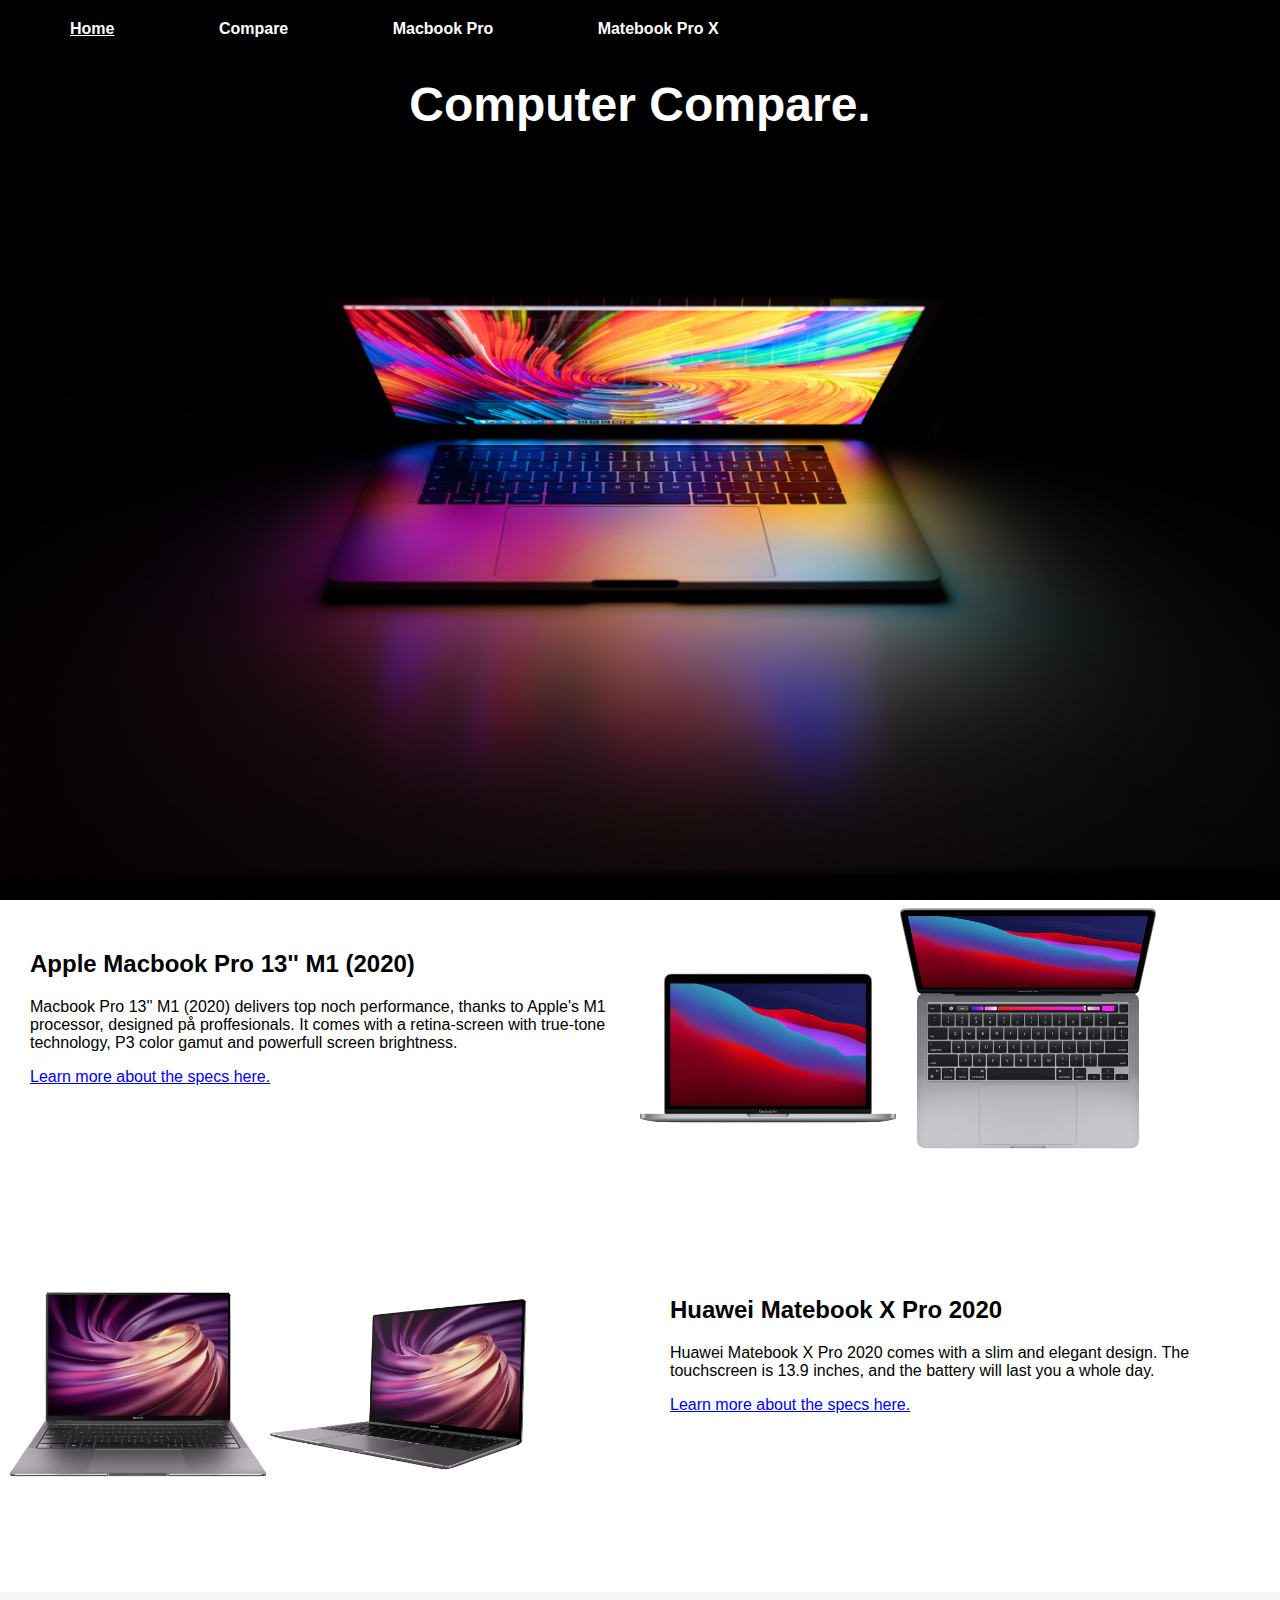
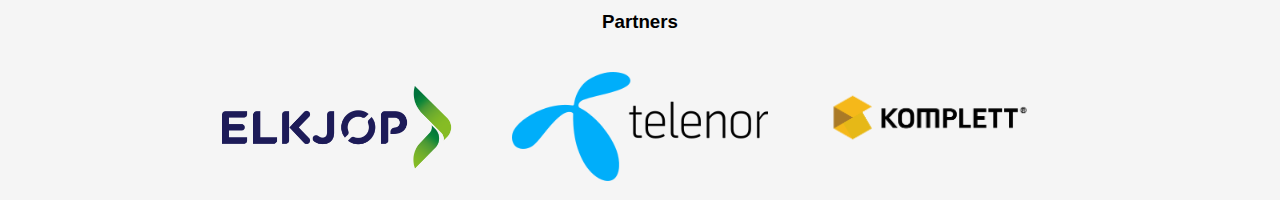
<file: index.html>
<!DOCTYPE html>
<html lang="en-US"></html>

<head>
    <meta charset="utf-8">
    <title>Freaky friday</title>
    <meta name="viewport" content="width=device-width, initial-scale=1.0">
    <link rel="stylesheet" href="css/stylesheet.css">
</head>

<body>
    <div class="containerHomePage">
        <div class="navbar">
            <a class="active">Home</a>
            <a href="compare.html">Compare</a>
            <a href="#macbook">Macbook Pro</a>
            <a href="#matebook">Matebook Pro X</a>
        </div>
        
        <div class="backgroundimg"></div>

        <h1 class="title">Computer Compare.</h1>

    </div>
    <div class="containerHomePage2">
        <div class="macbook">
            <h2 id="macbook">Apple Macbook Pro 13'' M1 (2020)</h2>
            <p>
                Macbook Pro 13'' M1 (2020) delivers top noch performance, thanks to Apple's M1 processor, designed på proffesionals.
                It comes with a retina-screen with true-tone technology, P3 color gamut and powerfull screen brightness.
            </p>

            <p>
                <a href="compare.html">Learn more about the specs here.</a>
            </p>
        </div>
        <div class="macbookimg"> 
            <img class="imgfit" src="images/macbook.png" alt="Picture of Apple Macbook Pro 2020">
            <img class="imgfit3" src="images/macbook2.png" alt="Picture of Apple Macbook Pro 2020">
        </div>

        <div class="matebook">
            <h2 id="matebook">Huawei Matebook X Pro 2020</h2>
            <p>
                Huawei Matebook X Pro 2020 comes with a slim and elegant design. The touchscreen is 13.9 inches,
                and the battery will last you a whole day. 
            </p>
            <a href="compare.html">Learn more about the specs here.</a>
        </div>
        <div class="matebookimg">
            <img class="imgfit" src="images/matebook.png" alt="Picture of Huawei Matebook Pro X 2020">
            <img class="imgfit2" src="images/matebook2.png" alt="Picture of Huawei Matebook Pro X 2020">
        </div>

        <div class="footer">
            <h3>Partners</h3>
            <div class="partnersImg">
           <a href="https://www.elkjop.no/"> <img src="images/elkjop.png" alt="Elkjop logo"></a>
           <a href="https://www.telenor.no/privat/"> <img src="images/telenor.png" alt="Telenor logo"></a>
           <a href="https://www.komplett.no/"> <img class="komplettlogo" src="images/komplett.png" alt="Komplett logo"> </a>
            </div>
        </div>
    </div>
    
</body>
</file>
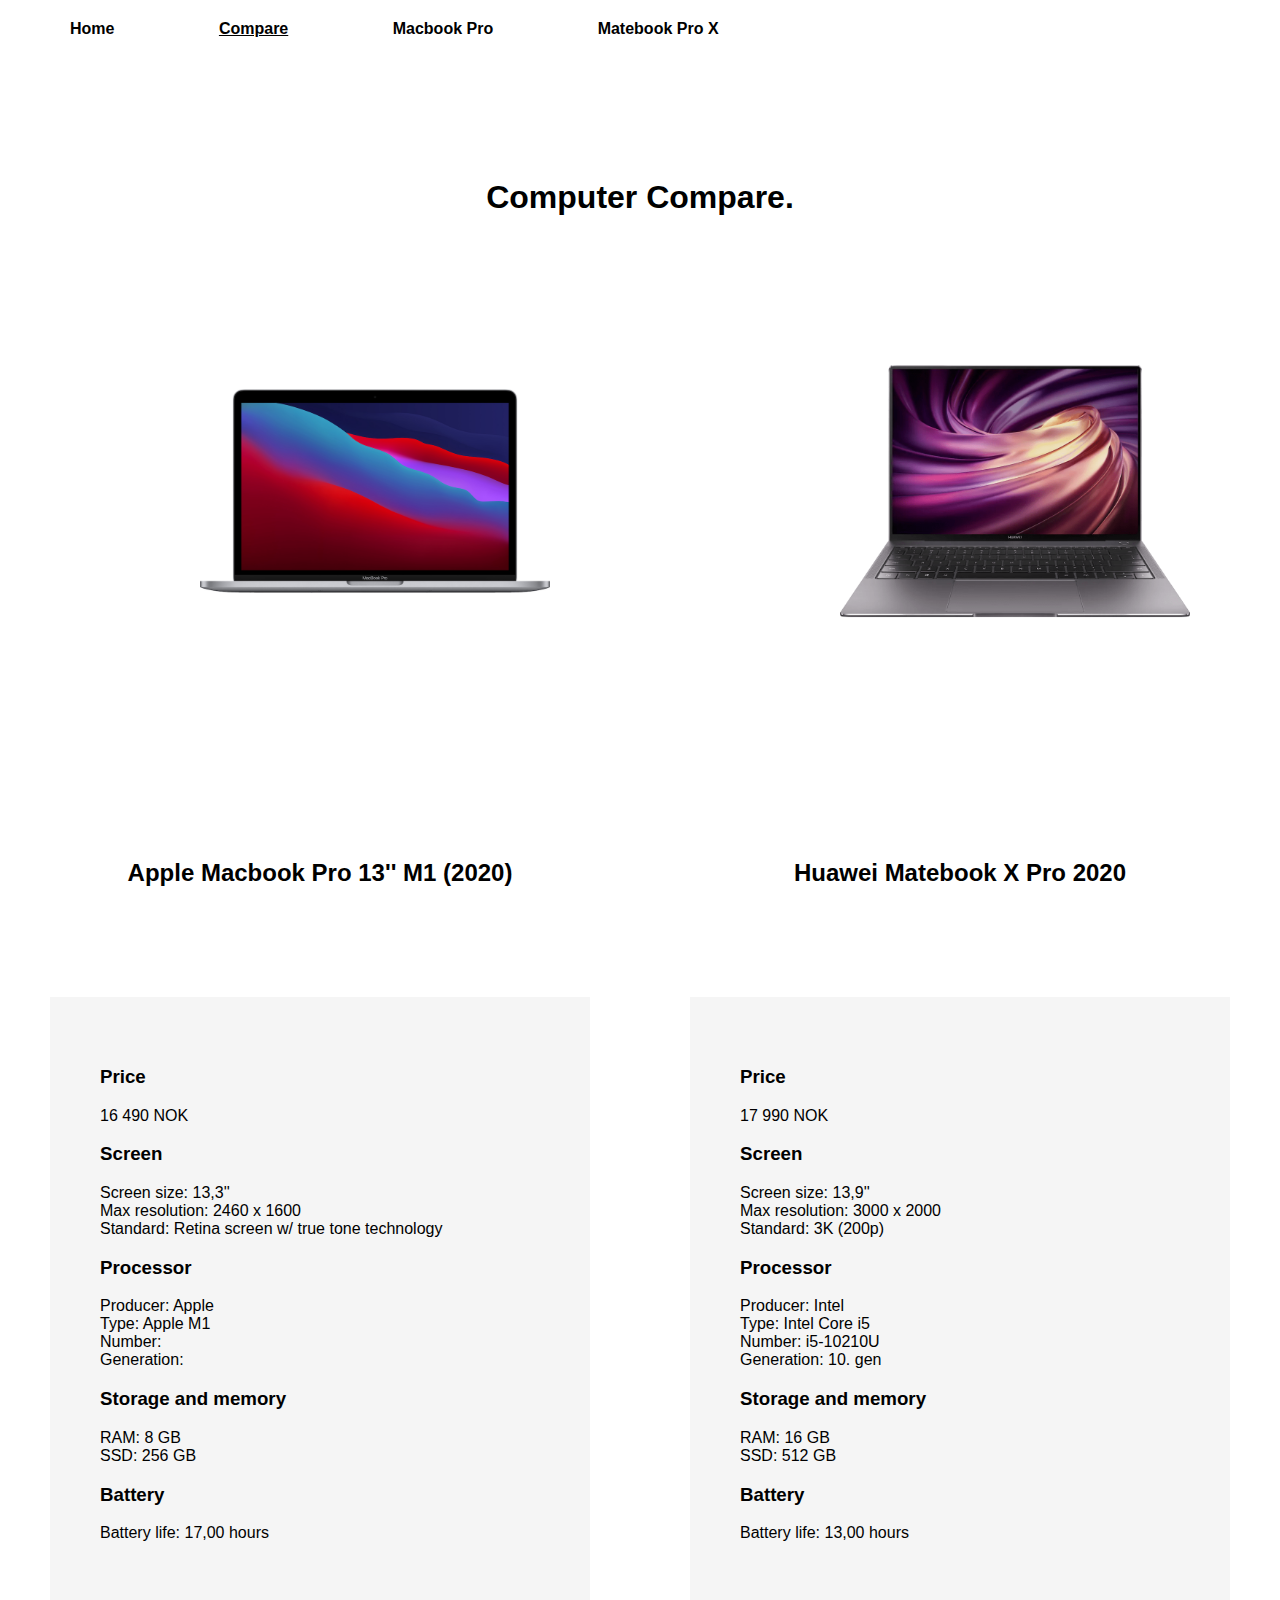
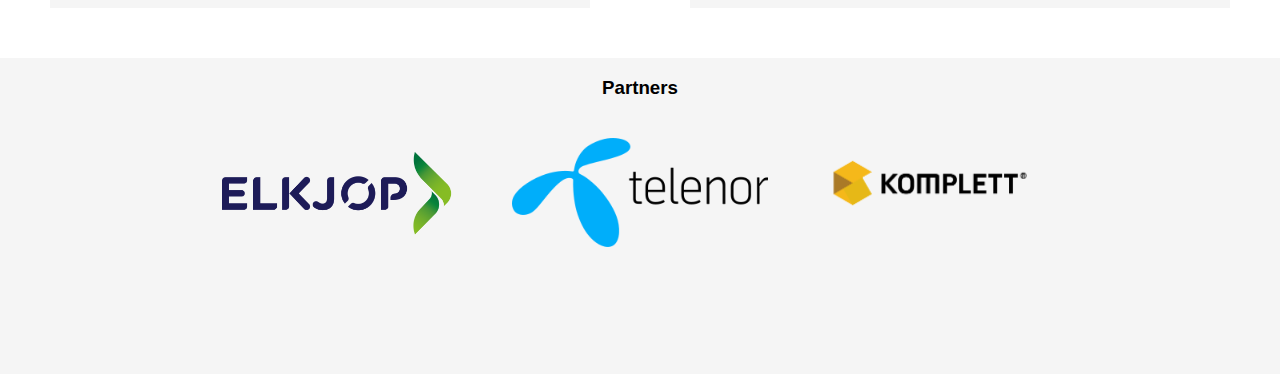
<file: compare.html>
<!DOCTYPE html>
<html lang="en-US"></html>

<head>
    <meta charset="utf-8">
    <title>Freaky friday</title>
    <meta name="viewport" content="width=device-width, initial-scale=1.0">
    <link rel="stylesheet" href="css/stylesheet.css">
    <link rel="stylesheet" href="css/compare.css">
</head>

<body>
    <div class="containerCompare">
        <div class="navbarCompare">
            <a href="index.html">Home</a>
            <a class="active">Compare</a>
            <a href="index.html#macbook">Macbook Pro</a>
            <a href="index.html#matebook">Matebook Pro X</a>
        </div>

        <h1 class="titleCompare">Computer Compare.</h1>

        <div class="imgMacCompare"> <img class="imgfit4" src="images/macbook.png" alt="Picture of Apple Macbook Pro 2020"></div>

        <div class="imgMateCompare"> <img class="imgfit4" src="images/matebook.png" alt="Picture of Huawei Matebook Pro X 2020"></div>

        <h2 class="macbookCompare">Apple Macbook Pro 13'' M1 (2020)</h2>

        <h2 class="matebookCompare">Huawei Matebook X Pro 2020</h2>

       <div class="macbookCompareInfo">
            <h3>Price</h3>
            <p>16 490 NOK</p>
            <h3>Screen</h3>
           <p>Screen size: 13,3'' <br> Max resolution: 2460 x 1600 <br>
            Standard: Retina screen w/ true tone technology
            </p>
            <h3>Processor</h3>
            <p>
                Producer: Apple <br>
                Type: Apple M1 <br>
                Number: <br>
                Generation: 
            </p>
            <h3>Storage and memory</h3>
            <p>
                RAM: 8 GB <br>
                SSD: 256 GB
            </p>
            <h3>Battery</h3>
            <p>
                Battery life: 17,00 hours
            </p>
       </div>

       <div class="matebookCompareInfo">
            <h3>Price</h3>
            <p>17 990 NOK</p>
            <h3>Screen</h3>
            <p>Screen size: 13,9'' <br> Max resolution: 3000 x 2000 <br>
            Standard: 3K (200p)
            </p>
            <h3>Processor</h3>
            <p>
            Producer: Intel <br>
            Type: Intel Core i5 <br>
            Number: i5-10210U <br>
            Generation: 10. gen
            </p>
            <h3>Storage and memory</h3>
            <p>
            RAM: 16 GB <br>
            SSD: 512 GB
            </p>
            <h3>Battery</h3>
            <p>
            Battery life: 13,00 hours
            </p>
        </div>

        <div class="footerCompare">
            <h3>Partners</h3>
            <div class="partnersImg">
           <a href="https://www.elkjop.no/"> <img src="images/elkjop.png" alt="Elkjop logo"></a>
           <a href="https://www.telenor.no/privat/"> <img src="images/telenor.png" alt="Telenor logo"></a>
           <a href="https://www.komplett.no/"> <img class="komplettlogo" src="images/komplett.png" alt="Komplett logo"> </a>
            </div>
        </div>
    

    </div>
</body>
</file>
<file: css/stylesheet.css>
body {
    margin: 0px;
    font-family: sans-serif;
}
.containerHomePage {
    display: grid;
    height: 100vh;

    grid-template-columns: 25% 25% 25% 25%;
    grid-template-rows: 5% 5% 10% 10% 70%;

}

.navbar  {
    grid-column-start: 1;
    grid-column-end: end;
    grid-row-start: 1;
    grid-row-end: 2;
    background-color: transparent;
    padding: 20px;
}
.navbar a {
    color: white;
    font-size: 1em;
    font-weight: 600;
    
    z-index: 2;

    text-decoration: none;
    float: none;
    position: relative;
    padding: 50px;
    padding-top: 30px;
}
.navbar a:hover {

    text-decoration: underline;
    text-decoration-color: white;
    text-decoration-style: solid;
    font-weight: bold;
}

.navbar a.active {
    text-decoration: underline;
    text-decoration-color: white;
    text-decoration-style: solid;
    font-weight: bold;
}

.backgroundimg {
    background-image: url(../images/background.jpg);
    background-position: center;
    background-size: cover;
    position: relative;
    height: 100vh;

   z-index: -1;

    grid-column-start: 1;
    grid-column-end: end;
    grid-row-start: 1;
    grid-row-end: 5;

}

.title {
    font-family: sans-serif;
    font-size: 3em;
    font-weight: bold;
    color: white;
    text-align: center;
    
    z-index: 2;
   
    grid-column-start: 1;
    grid-column-end: end;
    grid-row-start: 2;
    grid-row-end: 3;
}

.containerHomePage2 {
    display: grid;
    min-height: 100vh;

    grid-template-columns: 25% 25% 25% 25%;
    grid-template-rows: 1fr 1fr 20%;
}

.macbook {
    grid-column-start: 1;
    grid-column-end: 3;
    grid-row-start: 1;
    grid-row-end: 2;
    padding: 30px;
}
.macbookimg {
    grid-column-start: 3;
    grid-column-end: end;
    grid-row-start: 1;
    grid-row-end: 2;
    background-color: white;
}

.matebookimg {
    grid-column-start: 1;
    grid-column-end: 3;
    grid-row-start: 2;
    grid-row-end: 3;
    background-color:white;
    padding: 10px;
    padding-bottom: 10px;
}
.imgfit {
    width: 20vw;
    object-fit: cover;
}
.imgfit2 {
    width: 20vw;
    object-fit: cover;
}
.imgfit3 {
    width: 20vw;
    object-fit: cover;
    margin-bottom: 20px;
    justify-content: center;
}
.matebook {
    grid-column-start: 3;
    grid-column-end: end;
    grid-row-start: 2;
    grid-row-end: 3;
    padding: 30px;
}
.footer {
    grid-column-start: 1;
    grid-column-end: end;
    grid-row-start: 3;
    grid-row-end: end;
    background-color: whitesmoke;
    text-align: center;
}
.footer h3 {
    font-weight: 600;
}
 .partnersImg img {
     justify-self: center;
     width: 20%;
     padding: 15px;
     
 }
 .komplettlogo {
     margin-bottom: 33px;
 }
</file>
<file: css/compare.css>
body {
    margin: 0px;
    font-family: sans-serif;
}
.containerCompare {
    display: grid;
    min-height: 150vh;

    grid-template-columns: 25% 25% 25% 25%;
    grid-template-rows: 5% 5% 10% 30% 10% auto 20% ;
}

@media screen and (max-width: 700px) {
    .containerCompare {
        display: grid;
        min-height: 150vh;
    
        grid-template-columns: 25% 25% 25% 25%;
        grid-template-rows: 5% 5% 10% 30% 10% auto auto auto auto 20% ;
    }
    .navbarCompare {
        grid-column-start: 1;
        grid-column-end: end;
        grid-row-start: 1;
        grid-row-end: 2;      
    }
    .titleCompare {
        text-align: center;
    
        grid-column-start: 1;
        grid-column-end: end;
        grid-row-start: 3;
        grid-row-end: 4;
    }
    .imgMacCompare {
        grid-column-start: 1;
        grid-column-end: end;
        grid-row-start: 4;
        grid-row-end: 5;          
    }
    .macbookCompare {
        grid-column-start: 1;
        grid-column-end: end;
        grid-row-start: 5;
        grid-row-end: 6;
    }
    .macbookCompareInfo {
        grid-column-start: 1;
        grid-column-end: end;
        grid-row-start: 6;
        grid-row-end: 7;
    }
    .imgMateCompare {
        grid-column-start: 1;
        grid-column-end: end;
        grid-row-start: 7;
        grid-row-end: 8;       
    }
    .matebookCompare {
        grid-column-start: 1;
        grid-column-end: end;
        grid-row-start: 8;
        grid-row-end: 9;
    }
    .matebookCompareInfo {
        grid-column-start: 1;
        grid-column-end: end;
        grid-row-start: 9;
        grid-row-end: 10;
    }
    .footerCompare {
        grid-column-start: 1;
        grid-column-end: end;
        grid-row-start: 10;
        grid-row-end: 11;
    }
}

.navbarCompare {
    grid-column-start: 1;
    grid-column-end: end;
    grid-row-start: 1;
    grid-row-end: 2;
    background-color: transparent;
    padding: 20px;
}
.navbarCompare a {
    color: black;
    font-size: 1em;
    font-weight: 600;
    
    z-index: 2;

    text-decoration: none;
    float: none;
    position: relative;
    padding: 50px;
    padding-top: 30px;
}
.navbarCompare a:hover {

    text-decoration: underline;
    text-decoration-color:black;
    text-decoration-style: solid;
    font-weight: bold;
}

.navbarCompare a.active {
    text-decoration: underline;
    text-decoration-color: black;
    text-decoration-style: solid;
    font-weight: bold;
}
.titleCompare {
    text-align: center;

    grid-column-start: 1;
    grid-column-end: end;
    grid-row-start: 3;
    grid-row-end: 4;
}
.imgMacCompare {
    grid-column-start: 1;
    grid-column-end: end;
    grid-row-start: 4;
    grid-row-end: 5;
    
    
}
.imgMateCompare {
    grid-column-start: 3;
    grid-column-end: end;
    grid-row-start: 4;
    grid-row-end: 5;
    
}
.imgfit4 {
    max-width: 100%;
    height: 350px;
    object-fit: cover;
    justify-self: flex-start;
    margin-left: 200px;
}
.macbookCompare {
    grid-column-start: 1;
    grid-column-end: 3;
    grid-row-start: 5;
    grid-row-end: 6;
    background-color:transparent;
    padding: 50px;
    text-align: center;
}
.matebookCompare {
    grid-column-start: 3;
    grid-column-end: end;
    grid-row-start: 5;
    grid-row-end: 6;

    background-color:transparent;
    padding: 50px;
    text-align: center;
}
.macbookCompareInfo {
    grid-column-start: 1;
    grid-column-end: 3;
    grid-row-start: 6;
    grid-row-end: 7;

    background-color: whitesmoke;
    padding: 50px;
    margin: 50px;
}
macbookCompareInfo h3 {
    text-align: center;
}
.matebookCompareInfo {
    grid-column-start: 3;
    grid-column-end: end;
    grid-row-start: 6;
    grid-row-end: 7;

    background-color: whitesmoke;
    padding: 50px;
    margin: 50px;
}
matebookCompareInfo h3 {
    text-align: center;
}
.footerCompare {
    grid-column-start: 1;
    grid-column-end: end;
    grid-row-start: 7;
    grid-row-end: 8;

    background-color: whitesmoke;
    text-align: center;
}
</file>
